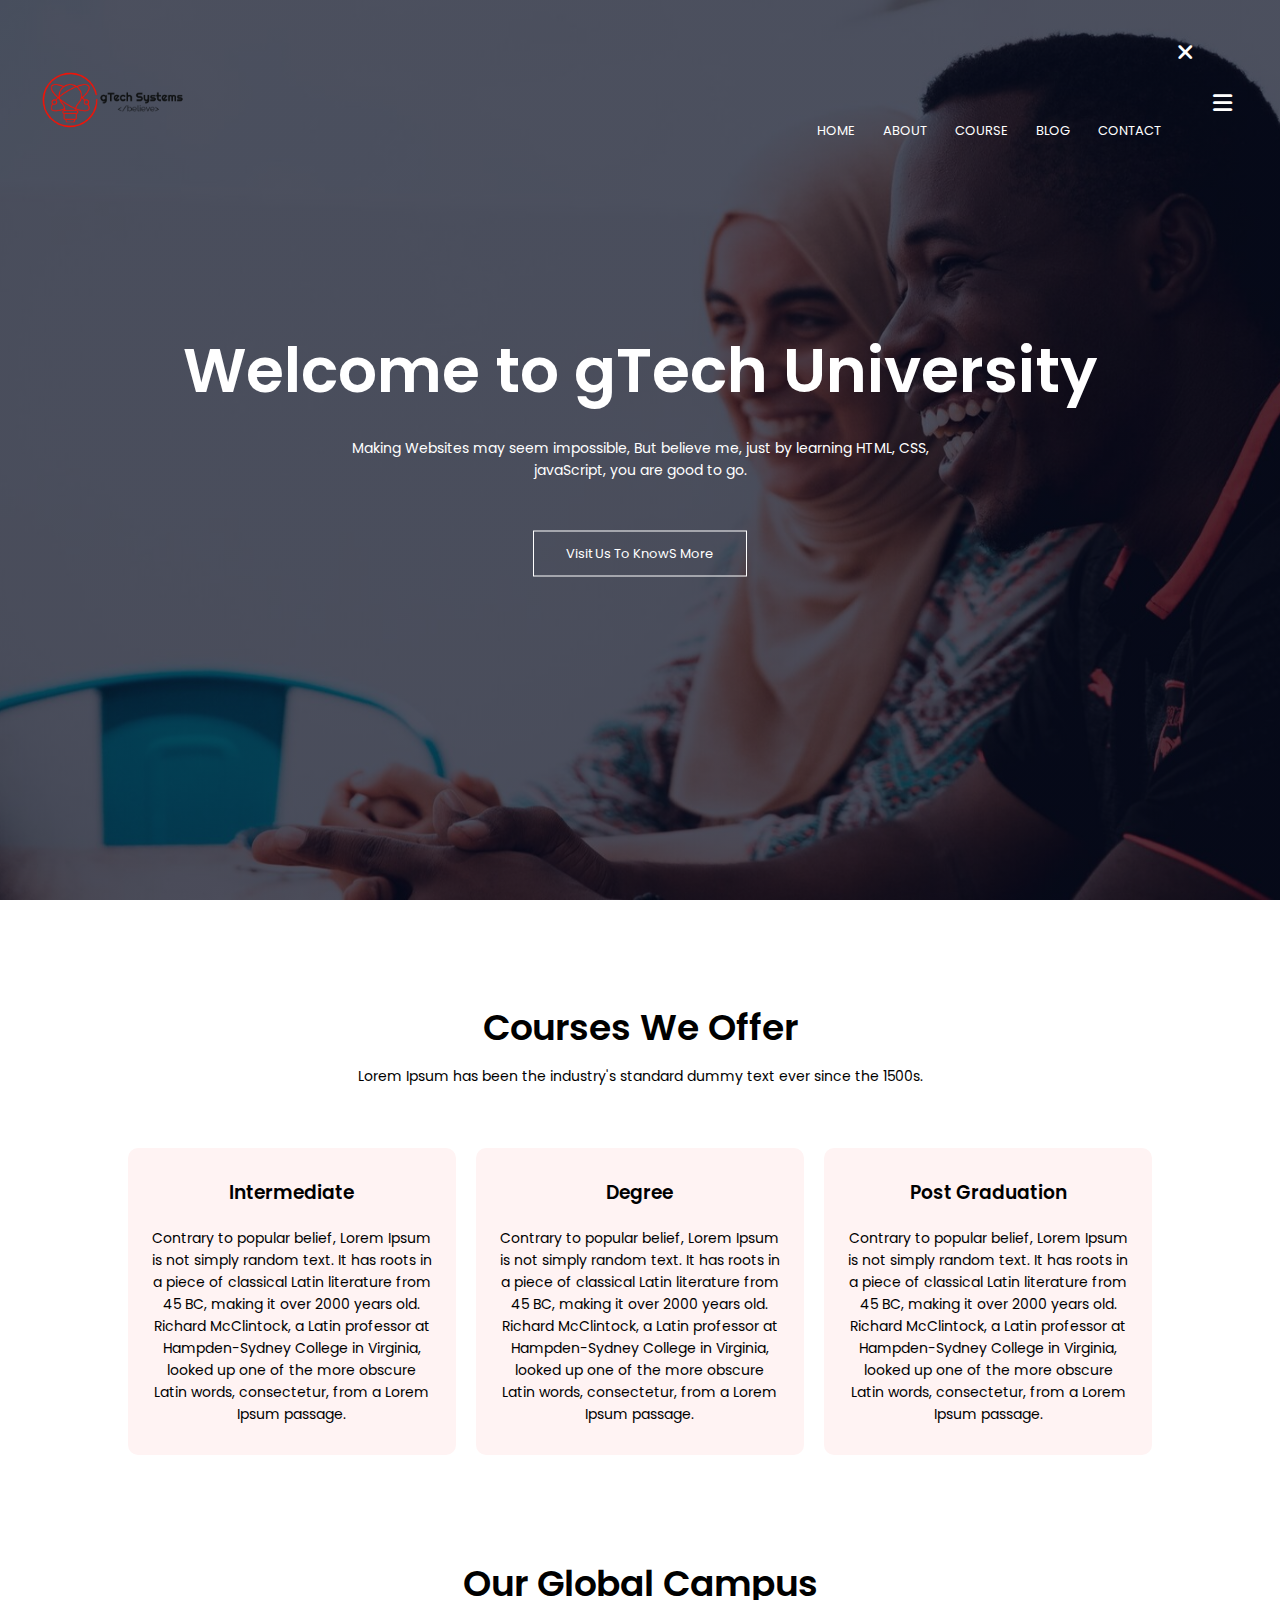
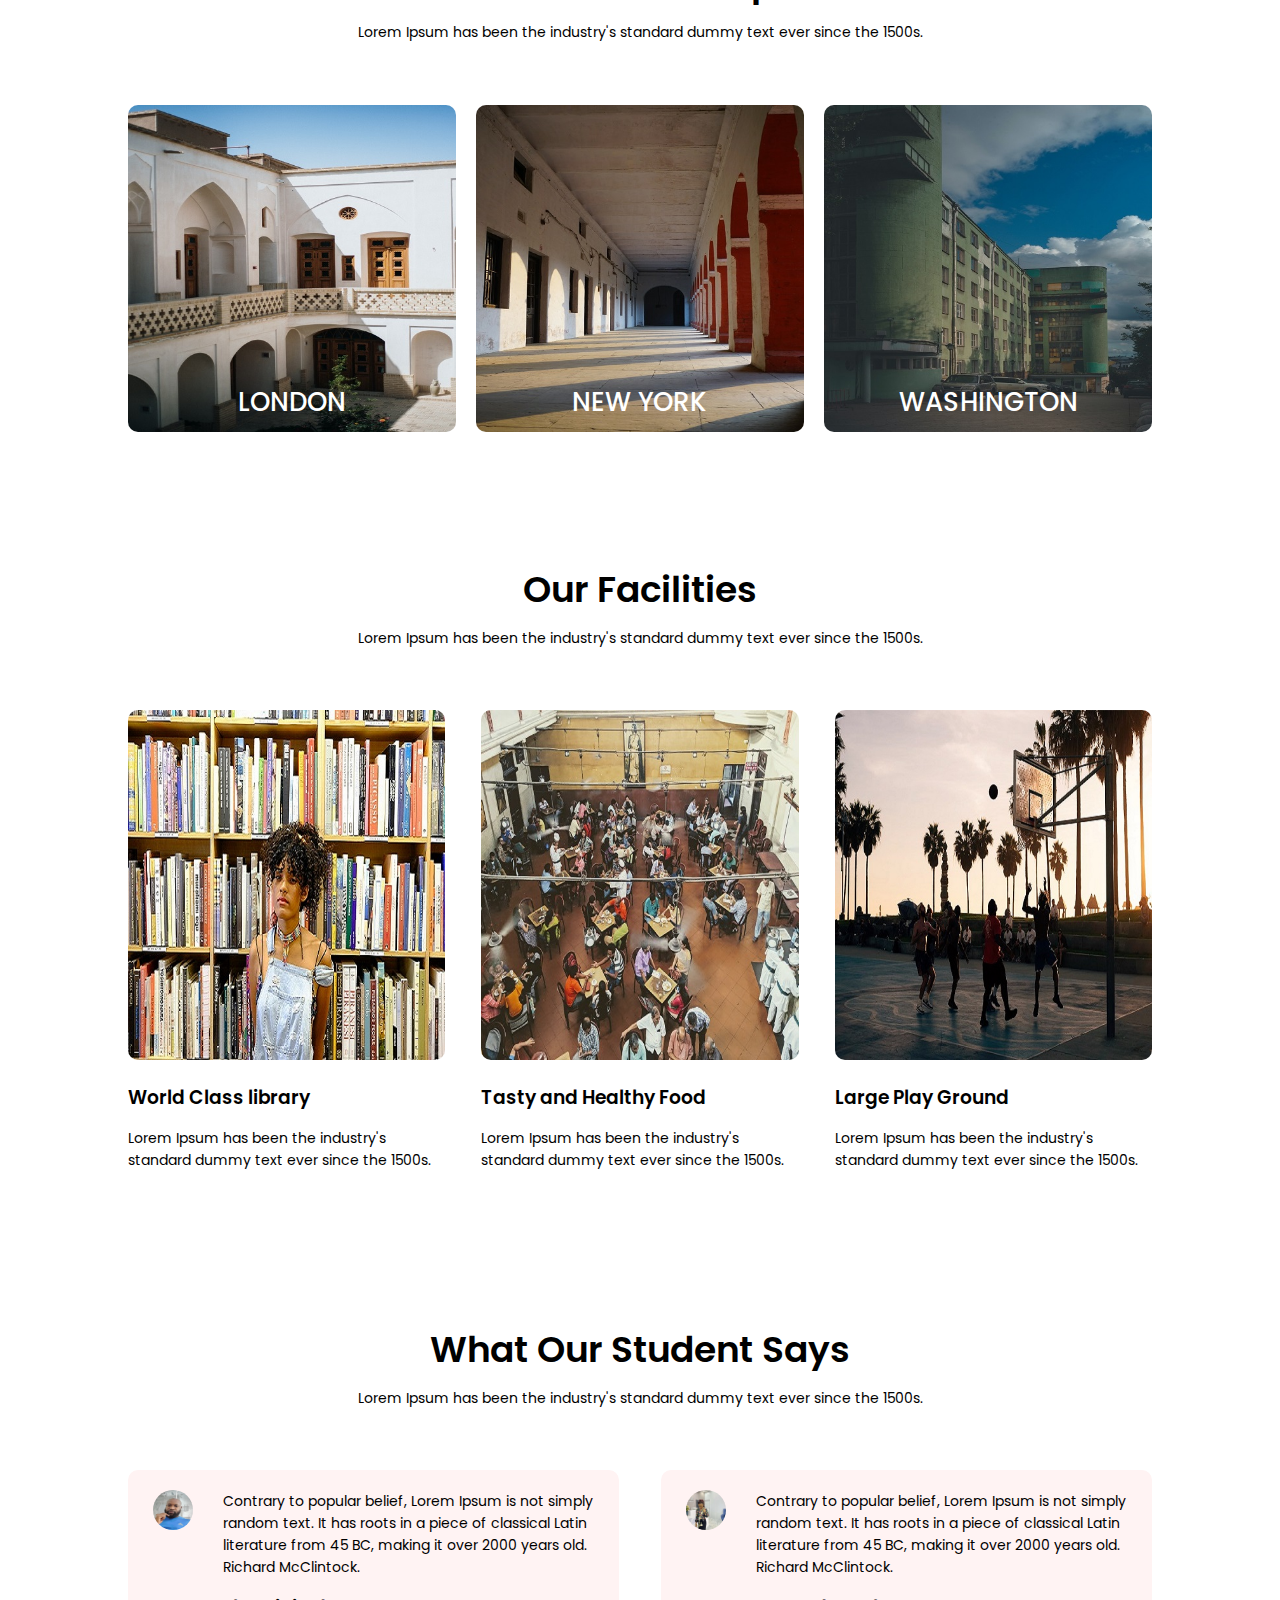
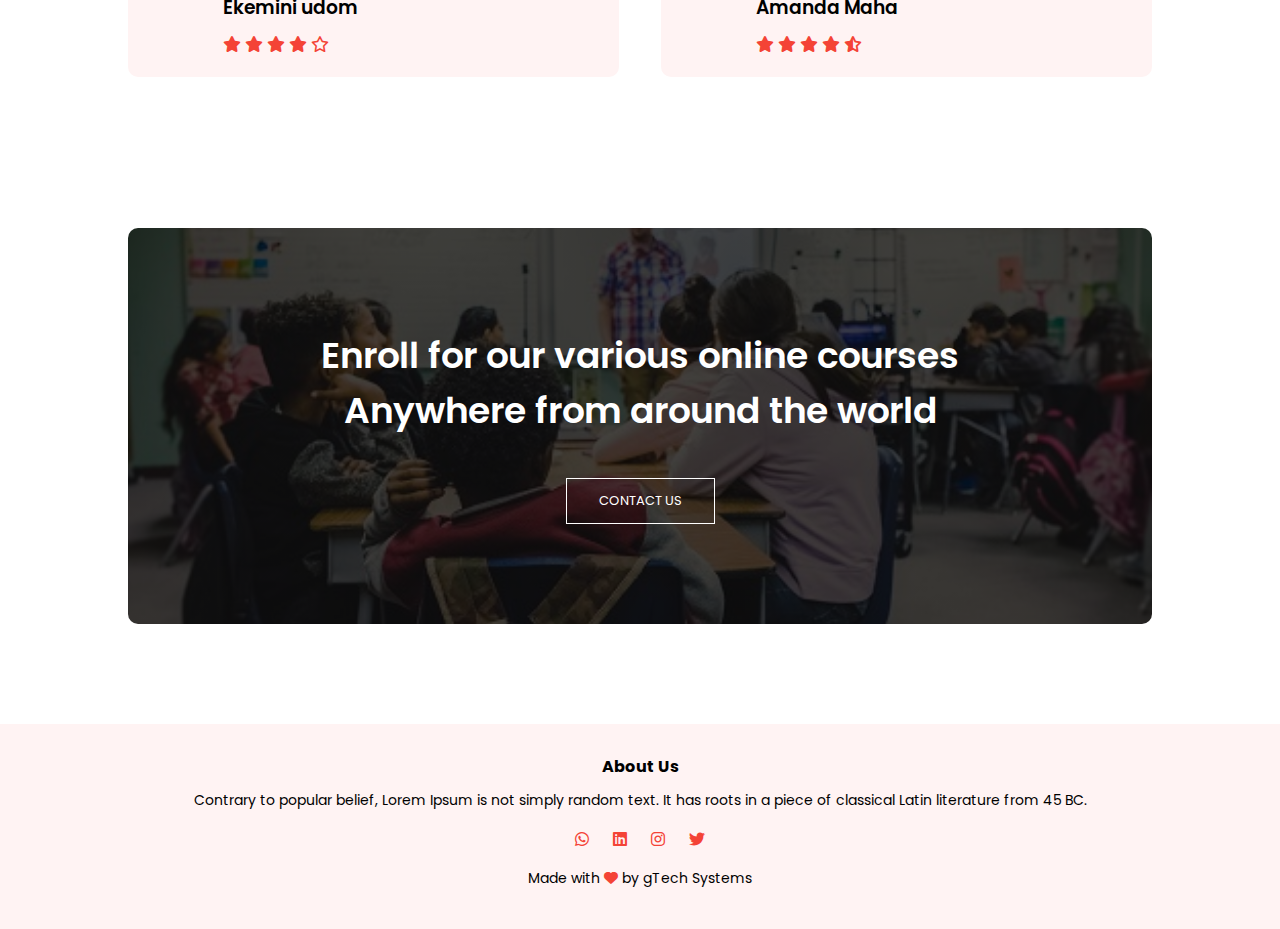
<file: index.html>
<!DOCTYPE html>
<html lang="en">
<head>
    <meta charset="UTF-8">
    <meta http-equiv="X-UA-Compatible" content="IE=edge">
    <meta name="viewport" content="width=device-width, initial-scale=1.0">
    <title>University Website</title>
    <link rel="icon" type="images/x-icon" href="images/favicon.png">
    <link rel="stylesheet" href="style.css">

<link rel="preconnect" href="https://fonts.gstatic.com">
<link href="https://fonts.googleapis.com/css2?
family=Poppins:wght@0,200;0,400;0,500;0,600;0,700;1,300&display=swap" 
rel="stylesheet">

<link rel="stylesheet" href="https://cdnjs.cloudflare.com/ajax/libs/font-awesome/6.2.0/css/all.min.css">
</head>

<body>

<section class="header">
    <nav>
        <a href="index.html"><img src="images/logo.png"></a>
        <div class="nav-links" id="navLinks">
            <div class="boton-menu"><i class="fa fa-times" onclick="hideMenu()"></i></div>
            <ul>
                <li><a href="index.html">HOME</a></li>
                <li><a href="about.html">ABOUT</a></li>
                <li><a href="course.html">COURSE</a></li>
                <li><a href="blog.html">BLOG</a></li>
                <li><a href="contact.html">CONTACT</a></li>
            </ul>
        </div>
        <div class="boton-menu"><i class="fa fa-bars" onclick="showMenu()"></i></div>
    </nav>

    <div class="text-box">
        <h1>Welcome to gTech University</h1>
        <p>Making Websites may seem impossible, But believe me, just by learning HTML, CSS,<br>
        javaScript, you are good to go.</p>
        <a href="about.html" class="hero-btn">Visit Us To KnowS More</a>
    </div>
</section>

<!------------------------------- Course -------------------------------->

<section class="course">
    <h1>Courses We Offer</h1>
    <p>Lorem Ipsum has been the industry's standard dummy text ever since the 1500s.</p>

    <div class="row">
        <div class="course-col">
            <h3>Intermediate</h3>
            <p>Contrary to popular belief, Lorem Ipsum is not simply random text. 
                It has roots in a piece of classical Latin literature from 45 BC,
                 making it over 2000 years old. Richard McClintock, a Latin professor at Hampden-Sydney College in Virginia,
                looked up one of the more obscure Latin words, consectetur, from a Lorem Ipsum passage.</p>
        </div>

        <div class="course-col">
            <h3>Degree</h3>
            <p>Contrary to popular belief, Lorem Ipsum is not simply random text. 
                It has roots in a piece of classical Latin literature from 45 BC,
                 making it over 2000 years old. Richard McClintock, a Latin professor at Hampden-Sydney College in Virginia,
                looked up one of the more obscure Latin words, consectetur, from a Lorem Ipsum passage.</p>
        </div>
        
        <div class="course-col">
            <h3>Post Graduation</h3>
            <p>Contrary to popular belief, Lorem Ipsum is not simply random text. 
                It has roots in a piece of classical Latin literature from 45 BC,
                 making it over 2000 years old. Richard McClintock, a Latin professor at Hampden-Sydney College in Virginia,
                looked up one of the more obscure Latin words, consectetur, from a Lorem Ipsum passage.</p>
        </div>
    </div>
</section>

<!------------------------------ Campus --------------------------------->

<section class="campus">
    <h1>Our Global Campus</h1>
    <p>Lorem Ipsum has been the industry's standard dummy text ever since the 1500s.</p>

    <div class="row">
        <div class="campus-col">
            <img src="images/london.jpg">
            <div class="layer">
                <h3>LONDON</h3>
            </div>
        </div>
        <div class="campus-col">
            <img src="images/newyork.jpg">
            <div class="layer">
                <h3>NEW YORK</h3>
            </div>
        </div>
        <div class="campus-col">
            <img src="images/washington.jpg">
            <div class="layer">
                <h3>WASHINGTON</h3>
            </div>
        </div>
    </div>
</section>

<!---------------------------- Facilities ---------------------------------->

<section class="facilities">
    <h1>Our Facilities</h1>
    <p>Lorem Ipsum has been the industry's standard dummy text ever since the 1500s.</p>

    <div class="row">
        <div class="facilities-col">
            <img src="images/library.jpg">
            <h3>World Class library</h3>
            <p>Lorem Ipsum has been the industry's standard dummy text ever since the 1500s.</p>
        </div>
         <div class="facilities-col">
            <img src="images/food.jpg">
            <h3>Tasty and Healthy Food</h3>
            <p>Lorem Ipsum has been the industry's standard dummy text ever since the 1500s.</p>
        </div>
        <div class="facilities-col">
            <img src="images/playground.jpg">
            <h3>Large Play Ground</h3>
            <p>Lorem Ipsum has been the industry's standard dummy text ever since the 1500s.</p>
        </div>
       
    </div>
</section>

<!----------------------------- Testimonials --------------------------------->

<section class="testimonials">
    <h1>What Our Student Says</h1>
    <p>Lorem Ipsum has been the industry's standard dummy text ever since the 1500s.</p>

    <div class="row">
        <div class="testimonial-col">
            <img src="images/udom.jpg">
            <div>
                <p>Contrary to popular belief, Lorem Ipsum is not simply random text. 
                It has roots in a piece of classical Latin literature from 45 BC,
                making it over 2000 years old. Richard McClintock.</p>
                <h3>Ekemini udom</h3>
                <i class="fa fa-star"></i>
                <i class="fa fa-star"></i>
                <i class="fa fa-star"></i>
                <i class="fa fa-star"></i>
                <i class="fa-regular fa-star"></i>
            </div>
        </div>
        <div class="testimonial-col">
            <img src="images/amanda.jpg">
            <div>
                <p>Contrary to popular belief, Lorem Ipsum is not simply random text. 
                It has roots in a piece of classical Latin literature from 45 BC,
                making it over 2000 years old. Richard McClintock.</p>
                <h3>Amanda Maha</h3>
                <i class="fa fa-star"></i>
                <i class="fa fa-star"></i>
                <i class="fa fa-star"></i>
                <i class="fa fa-star"></i>
                <i class="fa fa-star-half-stroke"></i>
            </div>
        </div>
    </div>
</section>

<!------------------------Call to Action----------------------->

<section class="cta">
    <h1>Enroll for our various online courses<br>Anywhere from around the world</h1>
    <a href="contact.html" class="hero-btn">CONTACT US</a>
</section>


<!------------------------ Footer----------------------->

<section class="footer">
    <h4>About Us</h4>
    <p>Contrary to popular belief, Lorem Ipsum is not simply random text. 
        It has roots in a piece of classical Latin literature from 45 BC.</p>
        <div class="icon">
            <i class="fa-brands fa-whatsapp"></i>
            <i class="fa-brands fa-linkedin"></i>
            <i class="fa-brands fa-instagram"></i>
            <i class="fa-brands fa-twitter"></i>
        </div>
        <p>Made with <i class="fa fa-heart"></i> by gTech Systems</p>
</section>


<!------------------------- JavaScript for Toggle Menu ------------------------>

<script>
    var navLinks = document.getElementById("navLinks");
    function showMenu() {
        navLinks.style.right = "0";
    }
    function hideMenu() {
        navLinks.style.right = "-200px";
    }

</script>
</body>
</html>
</file>
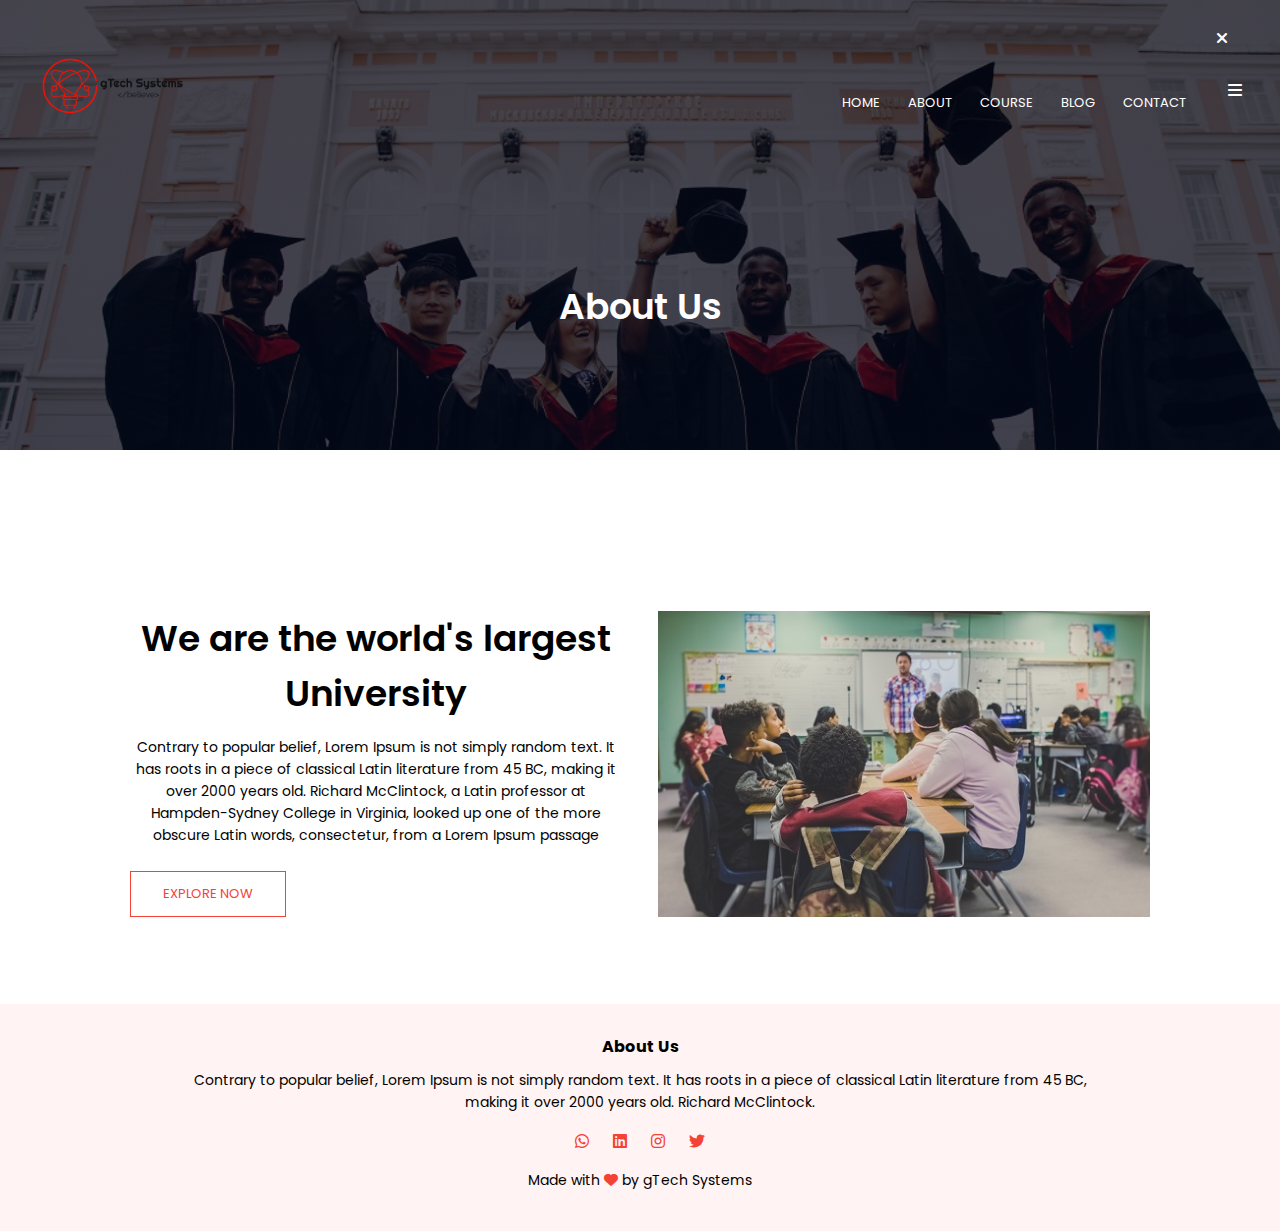
<file: about.html>
<!DOCTYPE html>
<html lang="en">
<head>
    <meta charset="UTF-8">
    <meta http-equiv="X-UA-Compatible" content="IE=edge">
    <meta name="viewport" content="width=device-width, initial-scale=1.0">
    <title>University Website</title>
    <link rel="icon" type="images/x-icon" href="images/favicon.png">
    <link rel="stylesheet" href="style.css">

<link rel="preconnect" href="https://fonts.gstatic.com">
<link href="https://fonts.googleapis.com/css2?
family=Poppins:wght@0,200;0,400;0,500;0,600;0,700;1,300&display=swap" 
rel="stylesheet">
<link rel="stylesheet" href="https://cdnjs.cloudflare.com/ajax/libs/font-awesome/6.2.0/css/all.min.css">

</head>
<body>

<section class="sub-header">
    <nav>
        <a href="index.html"><img src="images/logo.png"></a>
        <div class="nav-links" id="navLinks">
            <i class="fa fa-times" onclick="hideMenu()"></i>
            <ul>
                <li><a href="index.html">HOME</a></li>
                <li><a href="about.html">ABOUT</a></li>
                <li><a href="course.html">COURSE</a></li>
                <li><a href="blog.html">BLOG</a></li>
                <li><a href="contact.html">CONTACT</a></li>
            </ul>
        </div>
        <i class="fa fa-bars" onclick="showMenu()"></i>
    </nav>
    <h1>About Us</h1>
    <p></p>
</section>

<!------------------- about us content ------------------------>

<section class="about-us">
    <div class="row">
        <div class="about-col">
            <h1>We are the world's largest University</h1>
            <p>Contrary to popular belief, Lorem Ipsum is not simply random text. It has roots in a piece of classical 
            Latin literature from 45 BC, making it over 2000 years old. Richard McClintock, a Latin professor at Hampden-Sydney College in Virginia,
            looked up one of the more obscure Latin words, consectetur, from a Lorem Ipsum passage</p>
                <a href="" class="hero-btn red-btn">EXPLORE NOW</a>
        </div>
        <div class="about-col">
            <img src="images/learn.jpg">
        </div>
    </div>
</section>

<!----------------------- footer ------------------------>

<section class="footer">
    <h4>About Us</h4>
    <p>Contrary to popular belief, Lorem Ipsum is not simply random text. 
        It has roots in a piece of classical Latin literature from 45 BC,<br>
        making it over 2000 years old. Richard McClintock.</p>
        <div class="icon">
            <i class="fa-brands fa-whatsapp"></i>
            <i class="fa-brands fa-linkedin"></i>
            <i class="fa-brands fa-instagram"></i>
            <i class="fa-brands fa-twitter"></i>
        </div>
        <p>Made with <i class="fa-solid fa-heart"></i> by gTech Systems</p>
</section>


<!------------------------- JavaScript for Toggle Menu ------------------------>

<script>
    var navLinks = document.getElementById("navLinks");
    function showMenu(){
        navLinks.style.right = "0";
    }
    function hideMenu(){
        navLinks.style.right = "-200px";
    }
</script>
</body>
</html>
</file>
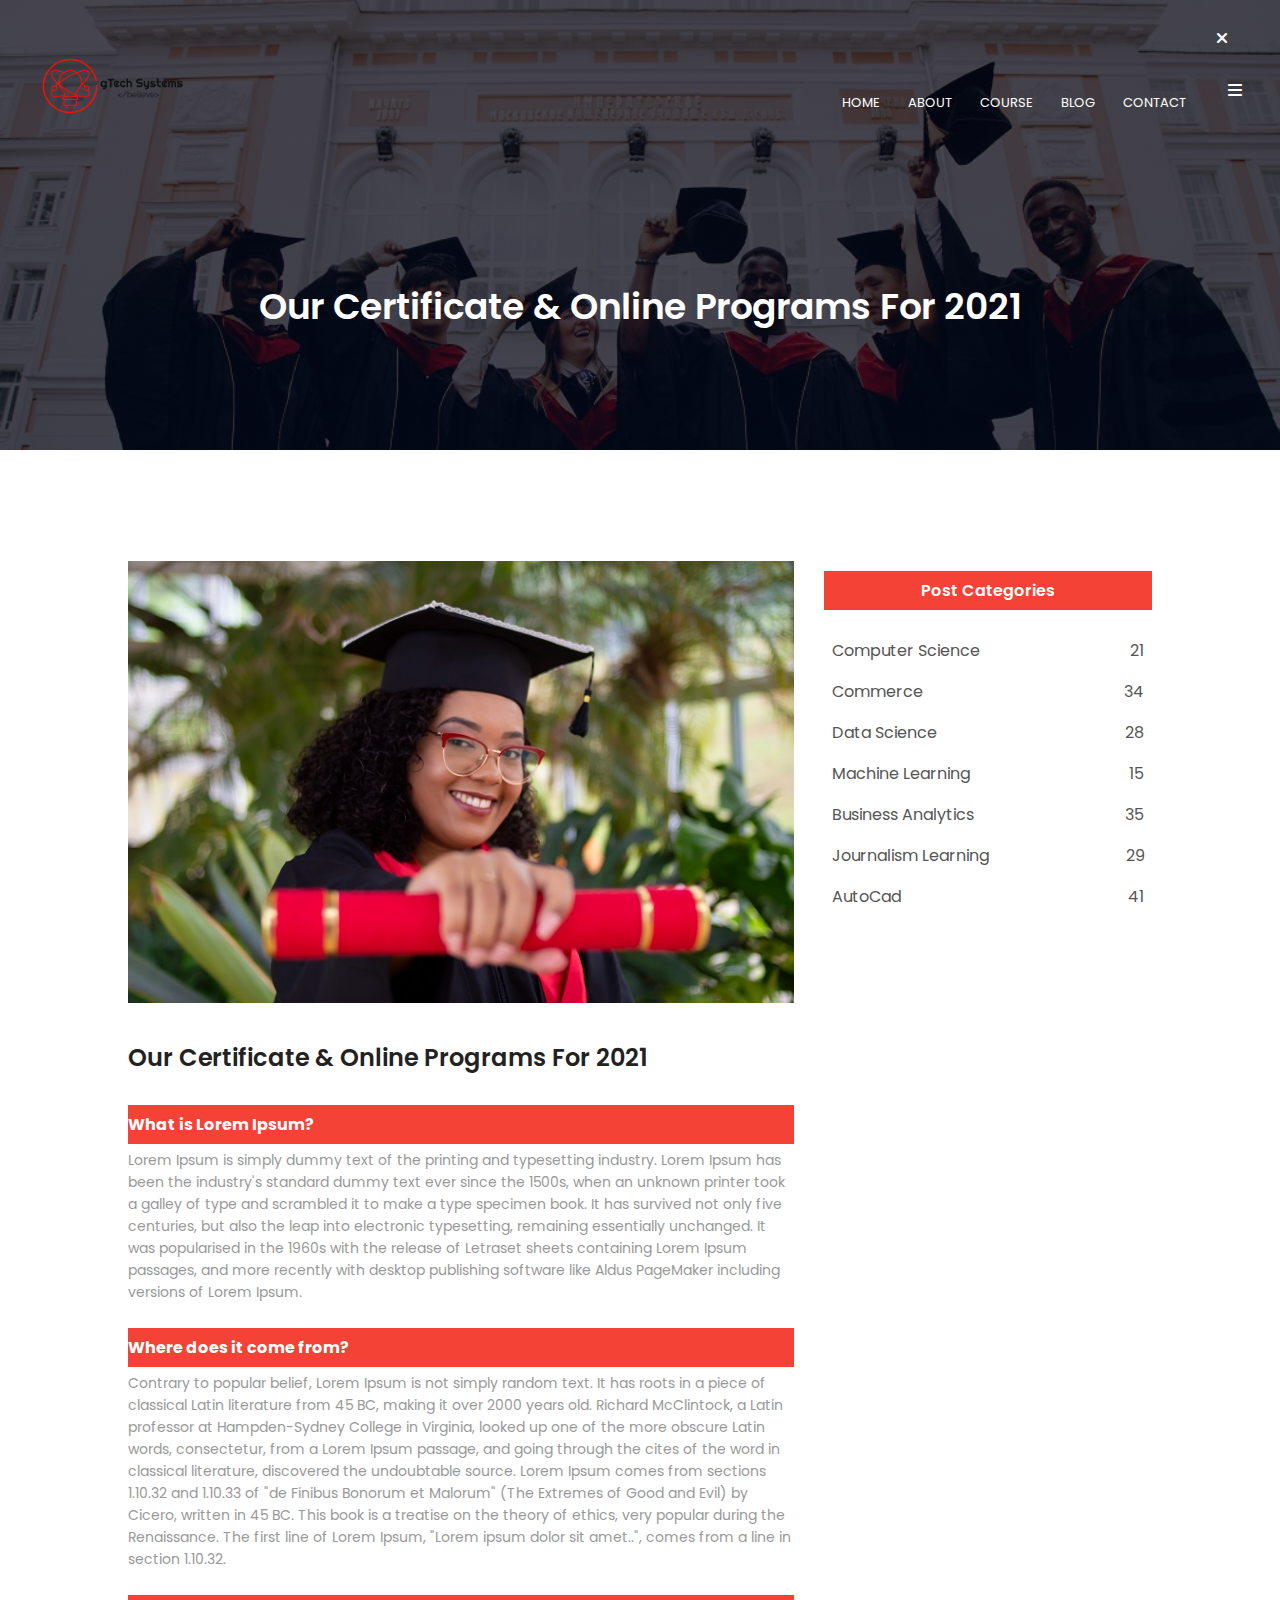
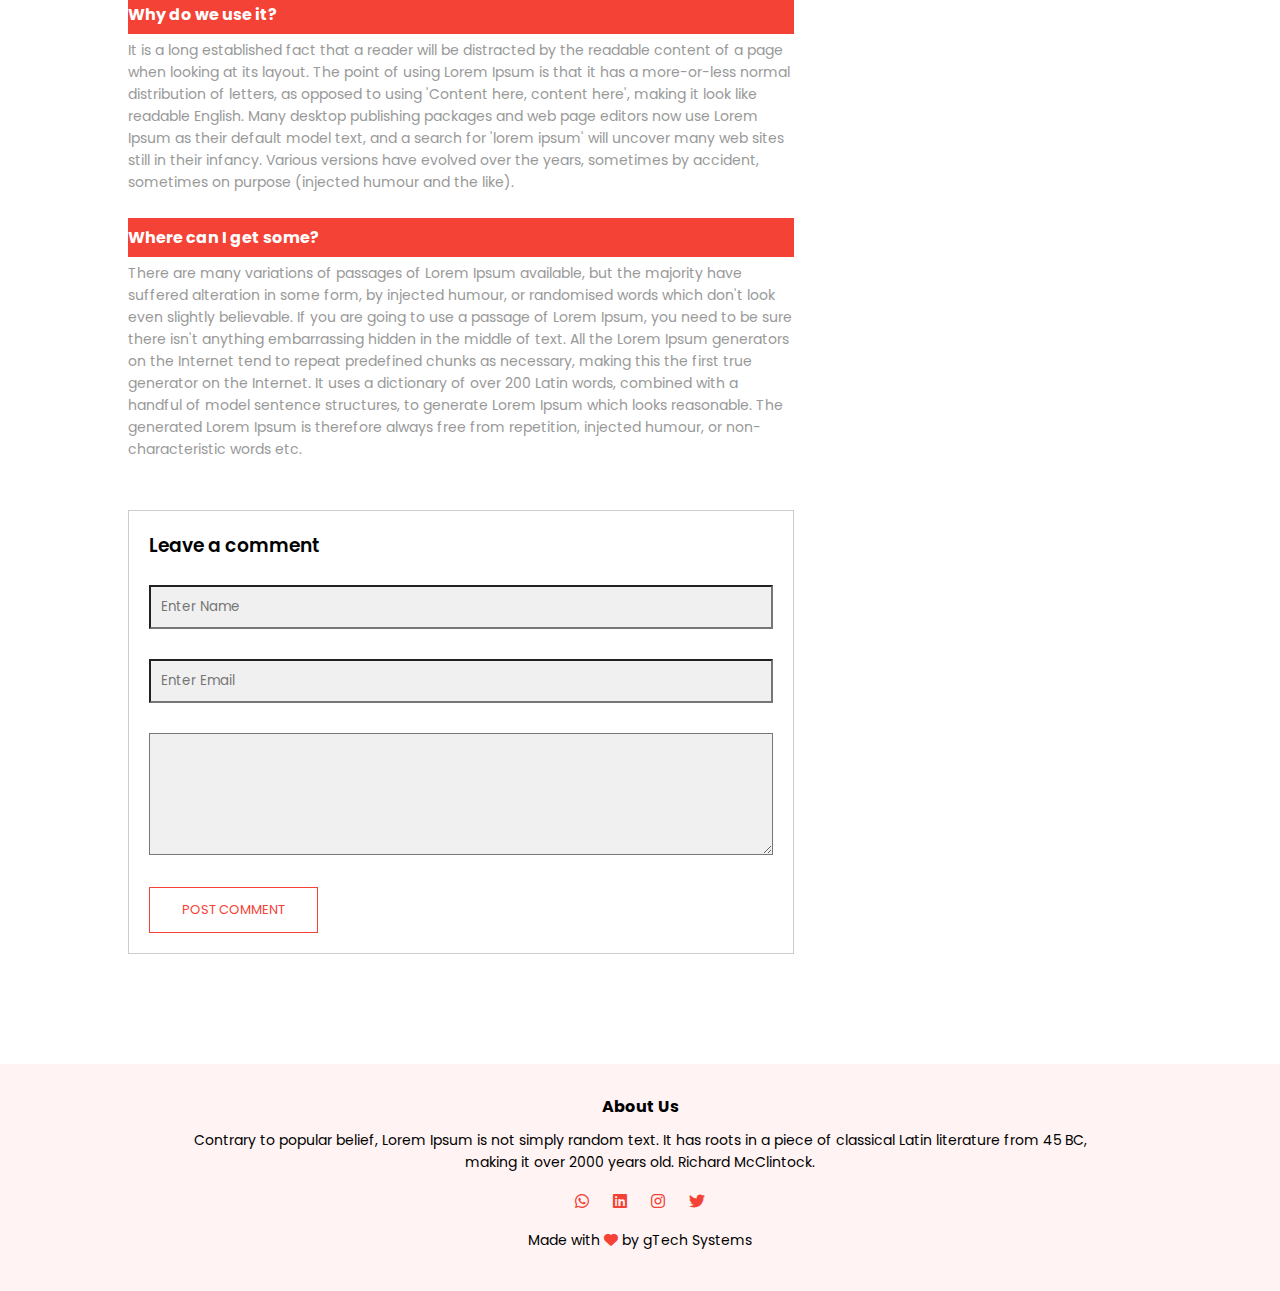
<file: blog.html>
<!DOCTYPE html>
<html lang="en">
<head>
    <meta charset="UTF-8">
    <meta http-equiv="X-UA-Compatible" content="IE=edge">
    <meta name="viewport" content="width=device-width, initial-scale=1.0">
    <title>University Website</title>
    <link rel="icon" type="images/x-icon" href="images/favicon.png">
    <link rel="stylesheet" href="style.css">

<link rel="preconnect" href="https://fonts.gstatic.com">
<link href="https://fonts.googleapis.com/css2?
family=Poppins:wght@0,200;0,400;0,500;0,600;0,700;1,300&display=swap" 
rel="stylesheet">
<link rel="stylesheet" href="https://cdnjs.cloudflare.com/ajax/libs/font-awesome/6.2.0/css/all.min.css">

</head>
<body>

<section class="sub-header">
    <nav>
        <a href="index.html"><img src="images/logo.png"></a>
        <div class="nav-links" id="navLinks">
            <i class="fa fa-times" onclick="hideMenu()"></i>
            <ul>
                <li><a href="index.html">HOME</a></li>
                <li><a href="about.html">ABOUT</a></li>
                <li><a href="course.html">COURSE</a></li>
                <li><a href="blog.html">BLOG</a></li>
                <li><a href="contact.html">CONTACT</a></li>
            </ul>
        </div>
        <i class="fa fa-bars" onclick="showMenu()"></i>
    </nav>
    <h1>Our Certificate & Online Programs For 2021</h1>
    <p></p>
</section>

<!------------------------------------- blog page content --------------------------------->

<section class="blog-content">
    <div class="row">
        <div class="blog-left">
            <img src="images/certificate.jpg">
            <h2>Our Certificate & Online Programs For 2021</h2>

            <h4>What is Lorem Ipsum?</h4>
            <p>Lorem Ipsum is simply dummy text of the printing and typesetting industry. Lorem Ipsum has been the industry's
                standard dummy text ever since the 1500s, when an unknown printer took a galley of type and scrambled it to make a type specimen book. 
                It has survived not only five centuries, but also the leap into electronic typesetting, 
                remaining essentially unchanged. It was popularised in the 1960s with the release of Letraset sheets containing Lorem Ipsum passages, 
                and more recently with desktop publishing software like Aldus PageMaker including versions of Lorem Ipsum.</p>
            <br>
            <h4>Where does it come from?</h4>
            <p>Contrary to popular belief, Lorem Ipsum is not simply random text. It has roots in a piece of classical Latin literature from 45 BC, 
                making it over 2000 years old. Richard McClintock, a Latin professor at Hampden-Sydney College in Virginia, 
                looked up one of the more obscure Latin words, consectetur, from a Lorem Ipsum passage, and going through the cites of the 
                word in classical literature, discovered the undoubtable source. 
                Lorem Ipsum comes from sections 1.10.32 and 1.10.33 of "de Finibus Bonorum et Malorum" 
                (The Extremes of Good and Evil) by Cicero, written in 45 BC. This book is a treatise on the theory of ethics, 
                very popular during the Renaissance. The first line of Lorem Ipsum, "Lorem ipsum dolor sit amet..", 
                comes from a line in section 1.10.32.</p>
            <br>
            <h4>Why do we use it?</h4>
            <p>It is a long established fact that a reader will be distracted by the readable content of a page when looking at its layout. 
                The point of using Lorem Ipsum is that it has a more-or-less normal distribution of letters, 
                as opposed to using 'Content here, content here', making it look like readable English. Many desktop publishing packages and 
                web page editors now use Lorem Ipsum as their default model text, and a search for 
                'lorem ipsum' will uncover many web sites still in their infancy. Various versions have evolved over the years, 
                sometimes by accident, sometimes on purpose (injected humour and the like).</p>
            <br>
            <h4>Where can I get some?</h4>
            <p>There are many variations of passages of Lorem Ipsum available, but the majority have suffered alteration in some form,
                by injected humour, or randomised words which don't look even slightly believable. If you are going to use a passage of Lorem Ipsum,
                you need to be sure there isn't anything embarrassing hidden in the middle of text. 
                All the Lorem Ipsum generators on the Internet tend to repeat predefined chunks as necessary, 
                making this the first true generator on the Internet. It uses a dictionary of over 200 Latin words, 
                combined with a handful of model sentence structures, to generate Lorem Ipsum which looks reasonable. 
                The generated Lorem Ipsum is therefore always free from repetition, injected humour, 
                or non-characteristic words etc.</p>


                <div class="comment-box">

                    <h3>Leave a comment</h3>

                    <form class="comment-form">
                        <input type="text" placeholder="Enter Name">
                        <input type="email" placeholder="Enter Email">
                        <textarea rows="5" placeholder="Your comment">
                        </textarea>
                        <button type="submit" class="hero-btn red-btn">POST COMMENT</button>
                    </form>
                </div>

        </div>
        <div class="blog-right">
            <h3>Post Categories</h3>
            <div>
                <span>Computer Science</span>
                <span>21</span>
            </div>
            <div>
                <span>Commerce</span>
                <span>34</span>
            </div>
            <div>
                <span>Data Science</span>
                <span>28</span>
            </div>
            <div>
                <span>Machine Learning</span>
                <span>15</span>
            </div>
            <div>
                <span>Business Analytics</span>
                <span>35</span>
            </div>
            <div>
                <span>Journalism Learning</span>
                <span>29</span>
            </div>
            <div>
                <span>AutoCad</span>
                <span>41</span>
            </div>
        </div>
    </div>
</section>

<!--------------------------------- footer ----------------------------------->

<section class="footer">
    <h4>About Us</h4>
    <p>Contrary to popular belief, Lorem Ipsum is not simply random text. 
        It has roots in a piece of classical Latin literature from 45 BC,<br>
        making it over 2000 years old. Richard McClintock.</p>
        <div class="icon">
            <i class="fa-brands fa-whatsapp"></i>
            <i class="fa-brands fa-linkedin"></i>
            <i class="fa-brands fa-instagram"></i>
            <i class="fa-brands fa-twitter"></i>
        </div>
        <p>Made with <i class="fa-solid fa-heart"></i> by gTech Systems</p>
</section>

<!--------------------------------- JavaScript for Toggle Menu ------------------------------------>

<script>
    var navLinks = document.getElementById("navLinks");
    function showMenu(){
        navLinks.style.right = "0";
    }
    function hideMenu(){
        navLinks.style.right = "-200px";
    }
</script>
</body>
</html>
</file>
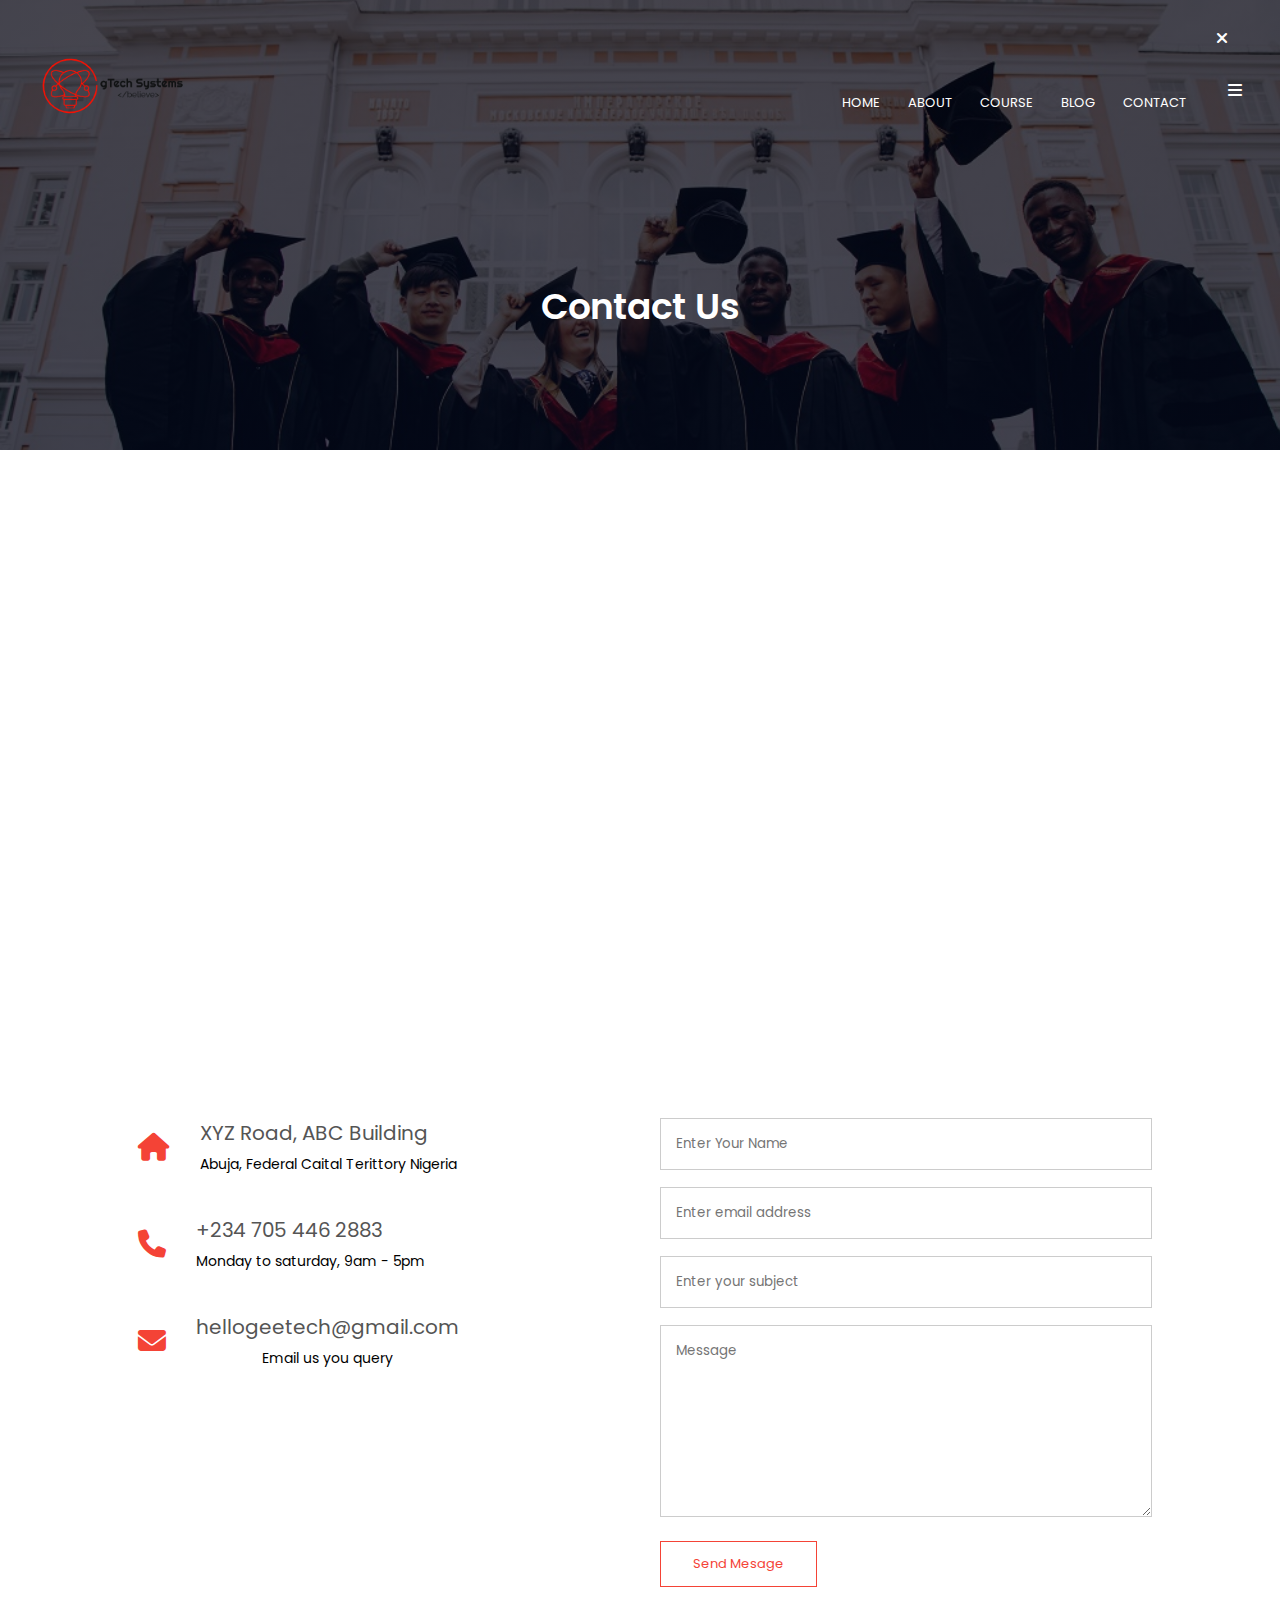
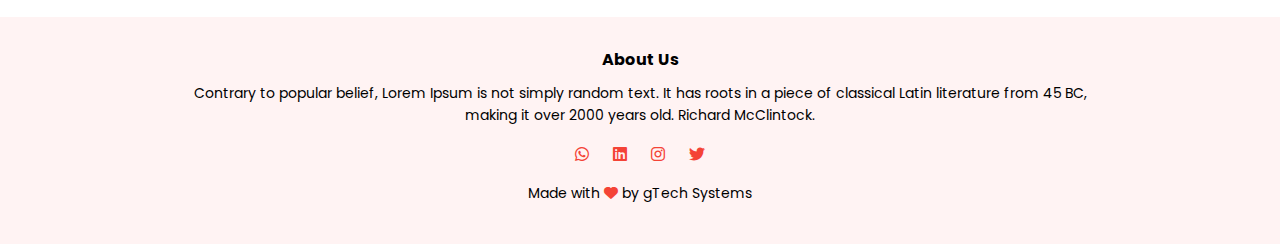
<file: contact.html>
<!DOCTYPE html>
<html lang="en">
<head>
    <meta charset="UTF-8">
    <meta http-equiv="X-UA-Compatible" content="IE=edge">
    <meta name="viewport" content="width=device-width, initial-scale=1.0">
    <title>University Website</title>
    <link rel="icon" type="images/x-icon" href="images/favicon.png">
    <link rel="stylesheet" href="style.css">

<link rel="preconnect" href="https://fonts.gstatic.com">
<link href="https://fonts.googleapis.com/css2?
family=Poppins:wght@0,200;0,400;0,500;0,600;0,700;1,300&display=swap" 
rel="stylesheet">
<link rel="stylesheet" href="https://cdnjs.cloudflare.com/ajax/libs/font-awesome/6.2.0/css/all.min.css">

</head>
<body>

<section class="sub-header">
    <nav>
        <a href="index.html"><img src="images/logo.png"></a>
        <div class="nav-links" id="navLinks">
            <i class="fa fa-times" onclick="hideMenu()"></i>
            <ul>
                <li><a href="index.html">HOME</a></li>
                <li><a href="about.html">ABOUT</a></li>
                <li><a href="course.html">COURSE</a></li>
                <li><a href="blog.html">BLOG</a></li>
                <li><a href="contact.html">CONTACT</a></li>
            </ul>
        </div>
        <i class="fa fa-bars" onclick="showMenu()"></i>
    </nav>
    <h1>Contact Us</h1>
    <p></p>
</section>

<!------------------- contacct ust ------------------------>
<section class="location">
    <iframe src="https://www.google.com/maps/embed?pb=!1m18!1m12!1m3!1d252160.
    55564475348!2d7.118121886790873!3d9.
    062971620544959!2m3!1f0!2f0!3f0!3m2!1i1024!2i768!4f13.
    1!3m3!1m2!1s0x104e7775f148bcf7%3A0xc696cdb7706be420!2sSaburi%20Residential%20District!5e0
    !3m2!1sen!2sng!4v1664098375531!5m2!1sen!2sng" width="600" height="450" style="border:0;"
     allowfullscreen="" loading="lazy" referrerpolicy="no-referrer-when-downgrade"></iframe>
</section>

<section class="contact-us">

    <div class="row">
        <div class="contact-col">
            <div>
                <i class="fa fa-home"></i>
                <span>
                    <h5>XYZ Road, ABC Building</h5>
                    <p>Abuja, Federal Caital Terittory Nigeria</p>
                </span>
            </div>
            <div>
                <i class="fa fa-phone"></i>
                <span>
                    <h5>+234 705 446 2883</h5>
                    <p>Monday to saturday, 9am - 5pm</p>
                </span>
            </div>
            <div>
                <i class="fa fa-envelope"></i>
                <span>
                    <h5>hellogeetech@gmail.com</h5>
                    <p>Email us you query</p>
                </span>
            </div>
        </div>
    <div class="contact-col">

        <form action="form-handler.php" method="post">
            <input type="text" name="name" placeholder="Enter Your Name" required>
            <input type="email" name="email" placeholder="Enter email address " required>
            <input type="text" name="subject" placeholder="Enter your subject" required>
            <textarea rows="8" name="message" placeholder="Message" required></textarea>
            <button type="submit" class="hero-btn red-btn">Send Mesage</button>

        </form>


    </div>
    </div>
</section>

<!----------------------- footer ------------------------>

<section class="footer">
    <h4>About Us</h4>
    <p>Contrary to popular belief, Lorem Ipsum is not simply random text. 
        It has roots in a piece of classical Latin literature from 45 BC,<br>
        making it over 2000 years old. Richard McClintock.</p>
        <div class="icon">
            <i class="fa-brands fa-whatsapp"></i>
            <i class="fa-brands fa-linkedin"></i>
            <i class="fa-brands fa-instagram"></i>
            <i class="fa-brands fa-twitter"></i>
        </div>
        <p>Made with <i class="fa-solid fa-heart"></i> by gTech Systems</p>
</section>


<!------------------------- JavaScript for Toggle Menu ------------------------>

<script>
    var navLinks = document.getElementById("navLinks");
    function showMenu(){
        navLinks.style.right = "0";
    }
    function hideMenu(){
        navLinks.style.right = "-200px";
    }
</script>
</body>
</html>
</file>
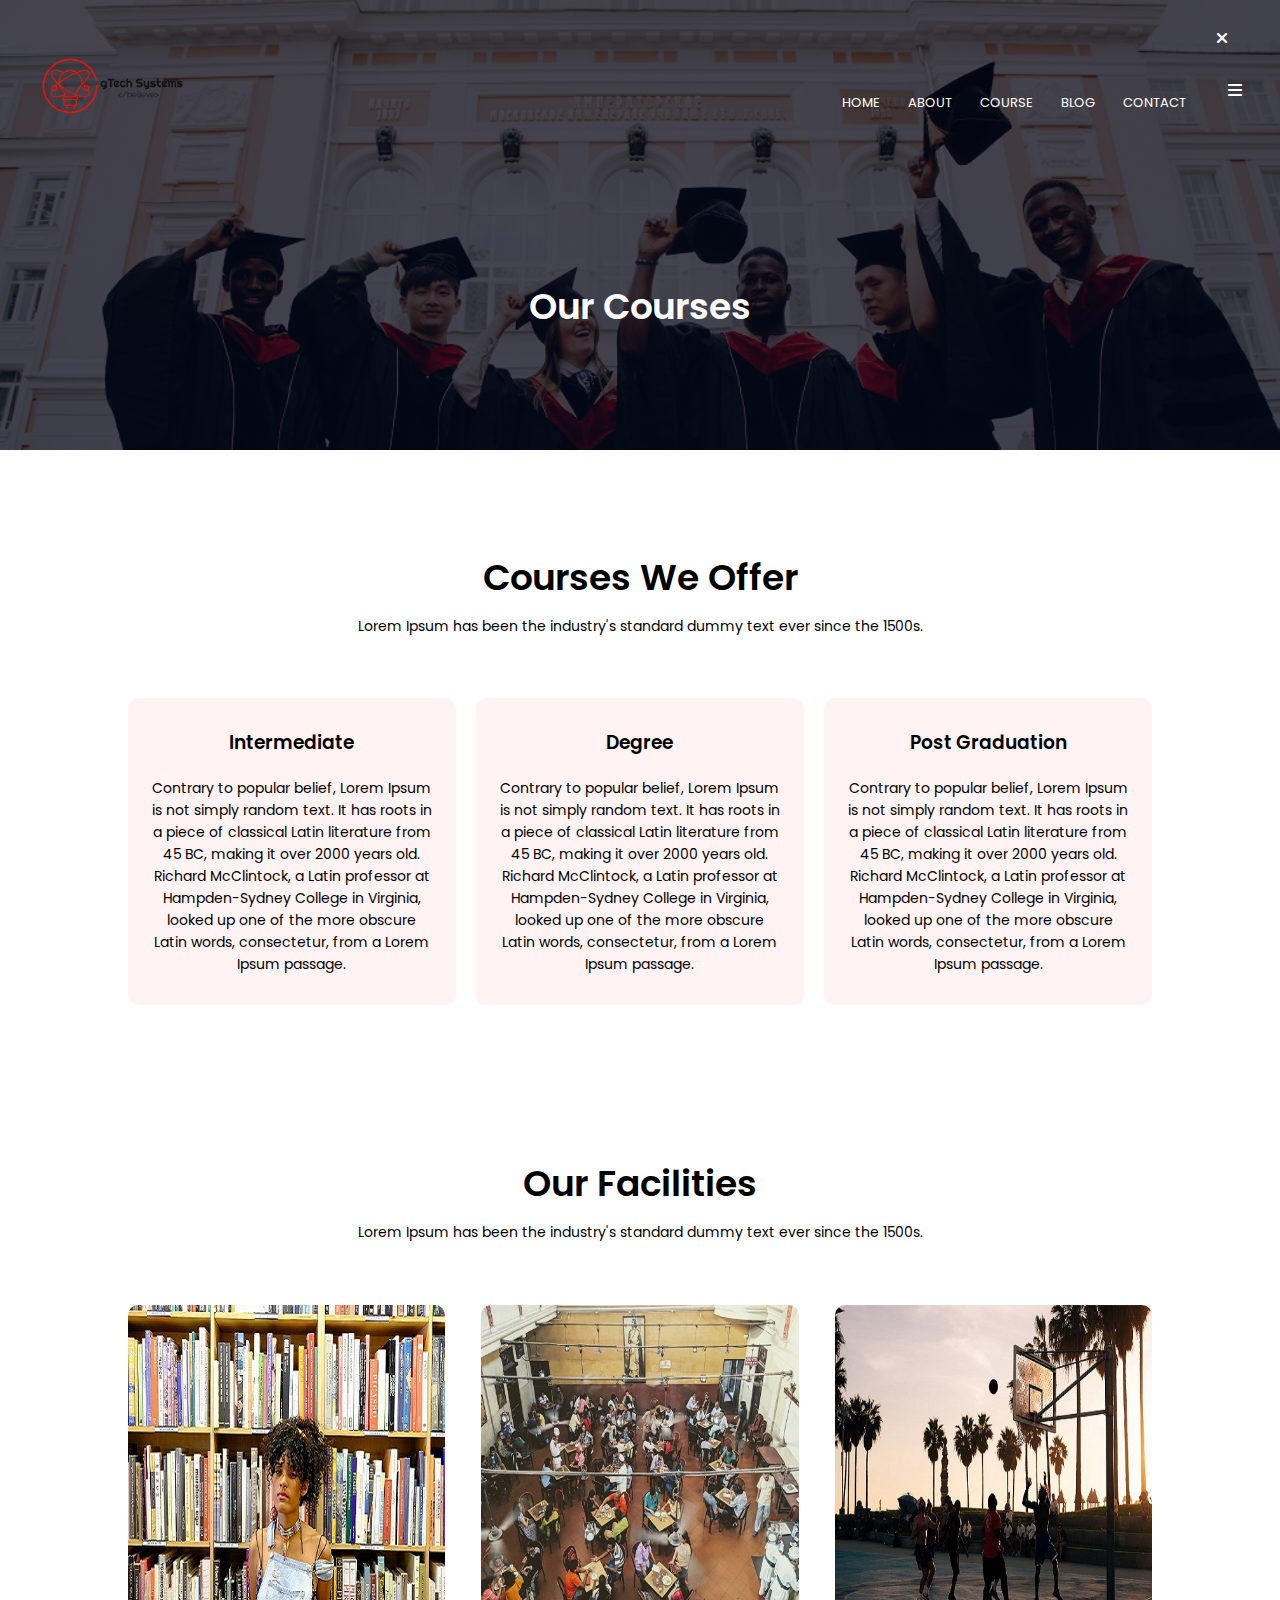
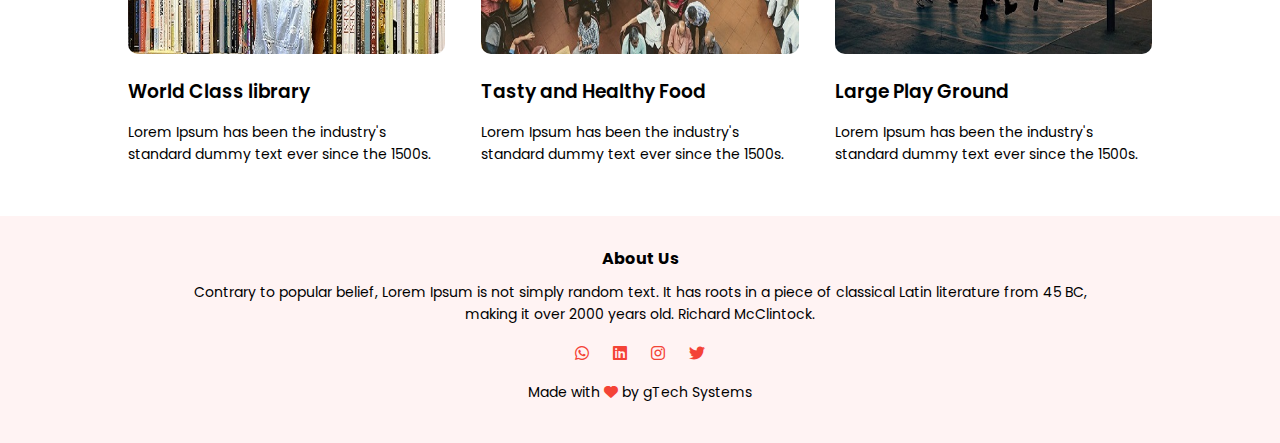
<file: course.html>
<!DOCTYPE html>
<html lang="en">
<head>
    <meta charset="UTF-8">
    <meta http-equiv="X-UA-Compatible" content="IE=edge">
    <meta name="viewport" content="width=device-width, initial-scale=1.0">
    <title>University Website</title>
    <link rel="icon" type="images/x-icon" href="images/favicon.png">
    <link rel="stylesheet" href="style.css">

<link rel="preconnect" href="https://fonts.gstatic.com">
<link href="https://fonts.googleapis.com/css2?
family=Poppins:wght@0,200;0,400;0,500;0,600;0,700;1,300&display=swap" 
rel="stylesheet">
<link rel="stylesheet" href="https://cdnjs.cloudflare.com/ajax/libs/font-awesome/6.2.0/css/all.min.css">


</head>
<body>

<section class="sub-header">
    <nav>
        <a href="index.html"><img src="images/logo.png"></a>
        <div class="nav-links" id="navLinks">
            <i class="fa fa-times" onclick="hideMenu()"></i>
            <ul>
                <li><a href="index.html">HOME</a></li>
                <li><a href="about.html">ABOUT</a></li>
                <li><a href="course.html">COURSE</a></li>
                <li><a href="blog.html">BLOG</a></li>
                <li><a href="contact.html">CONTACT</a></li>
            </ul>
        </div>
        <i class="fa fa-bars" onclick="showMenu()"></i>
    </nav>
    <h1>Our Courses</h1>
</section>

<!-------------------------course------------------------>

<section class="course">
    <h1>Courses We Offer</h1>
    <p>Lorem Ipsum has been the industry's standard dummy text ever since the 1500s.</p>

    <div class="row">
        <div class="course-col">
            <h3>Intermediate</h3>
            <p>Contrary to popular belief, Lorem Ipsum is not simply random text. 
                It has roots in a piece of classical Latin literature from 45 BC,
                 making it over 2000 years old. Richard McClintock, a Latin professor at Hampden-Sydney College in Virginia,
                looked up one of the more obscure Latin words, consectetur, from a Lorem Ipsum passage.</p>
        </div>
        <div class="course-col">
            <h3>Degree</h3>
            <p>Contrary to popular belief, Lorem Ipsum is not simply random text. 
                It has roots in a piece of classical Latin literature from 45 BC,
                 making it over 2000 years old. Richard McClintock, a Latin professor at Hampden-Sydney College in Virginia,
                looked up one of the more obscure Latin words, consectetur, from a Lorem Ipsum passage.</p>
        </div>
        <div class="course-col">
            <h3>Post Graduation</h3>
            <p>Contrary to popular belief, Lorem Ipsum is not simply random text. 
                It has roots in a piece of classical Latin literature from 45 BC,
                 making it over 2000 years old. Richard McClintock, a Latin professor at Hampden-Sydney College in Virginia,
                looked up one of the more obscure Latin words, consectetur, from a Lorem Ipsum passage.</p>
        </div>
    </div>
</section>

<!---------------------------- Facilities ---------------------------------->

<section class="facilities">
    <h1>Our Facilities</h1>
    <p>Lorem Ipsum has been the industry's standard dummy text ever since the 1500s.</p>

    <div class="row">
        <div class="facilities-col">
            <img src="images/library.jpg">
            <h3>World Class library</h3>
            <p>Lorem Ipsum has been the industry's standard dummy text ever since the 1500s.</p>
        </div>
         <div class="facilities-col">
            <img src="images/food.jpg">
            <h3>Tasty and Healthy Food</h3>
            <p>Lorem Ipsum has been the industry's standard dummy text ever since the 1500s.</p>
        </div>
        <div class="facilities-col">
            <img src="images/playground.jpg">
            <h3>Large Play Ground</h3>
            <p>Lorem Ipsum has been the industry's standard dummy text ever since the 1500s.</p>
        </div>
       
    </div>
</section>

<!-------------------------footer------------------------>

<section class="footer">
    <h4>About Us</h4>
    <p>Contrary to popular belief, Lorem Ipsum is not simply random text. 
        It has roots in a piece of classical Latin literature from 45 BC,<br>
        making it over 2000 years old. Richard McClintock.</p>
        <div class="icon">
            <i class="fa-brands fa-whatsapp"></i>
            <i class="fa-brands fa-linkedin"></i>
            <i class="fa-brands fa-instagram"></i>
            <i class="fa-brands fa-twitter"></i>
        </div>
        <p>Made with <i class="fa-solid fa-heart"></i> by gTech Systems</p>
</section>


<!------------------------- JavaScript for Toggle Menu ------------------------>

<script>
    var navLinks = document.getElementById("navLinks");
    function showMenu(){
        navLinks.style.right = "0";
    }
    function hideMenu(){
        navLinks.style.right = "-200px";
    }
</script>
</body>
</html>
</file>
<file: style.css>
*{
    margin: 0;
    padding: 0;
    font-family: 'Poppins', sans-serif;
}
.header{
    min-height: 100vh;
    width: 100%;
    background-image: linear-gradient(rgba(4,9,30,0.7),rgba(4,9,30,0.7)),url(images/banner.jpg);
    background-position: center;
    background-size: cover;
    position: relative;
}
nav{
    display: flex;
    padding: 2% 3%;
    justify-content: space-between;
    align-items: center;
}
nav img{
    width: 150px;
}
.nav-links{
    flex: 1;
    text-align: right;
}
.nav-links ul li{
    list-style: none;
    display: inline-block;
    padding: 8px 12px;
    position: relative;
}
.nav-links ul li a{
    color: white;
    text-decoration: none;
    font-size: 13px;
}
.nav-links ul li::after{
    content: '';
    width: 0%;
    height: 2px;
    background: #f44336;
    display: block;
    margin: auto;
    transition: 0.3s;
}
.nav-links ul li:hover::after{
    width: 100%;
}
.text-box{
    width: 90%;
    color: white;
    position: absolute;
    top: 50%;
    left: 50%;
    transform: translate(-50%,-50%);
    text-align: center;
}
.text-box h1{
    font-size: 62px;
}
.text-box p{
    margin: 10px 0 40px;
    font-size: 14px;
    color: white;
}
.hero-btn{
    display: inline-block;
    text-decoration: none;
    color: white;
    border: 1px solid white;
    padding: 12px 32px;
    font-size: 13px;
    background: transparent;
    position: relative;
    cursor: pointer;
}
.hero-btn:hover{
    border: 1px solid #f44336;
    background: #f44336;
    transition: 1s;
}
.boton-menu .fa:fullscreen{
    display: none;
}

@media(max-width: 700px){
    .text-box h1{
        font-size: 20px;
    }
    .nav-links ul li{
        display: block;
    }
    .nav-links{
        position: fixed;
        background: #f44336;
        height: 100vh;
        width: 200px;
        top: 0;
        right: -200px;
        text-align: left;
        z-index: 2;
        transition: 1s;
    }
    }
    .boton-menu{
        display: block;
        color: white;
        margin: 10px;
        font-size: 22px;
        cursor: pointer;
    }
    .nav-links ul{
        padding: 30px;
}

/*---------------------------------- Course ---------------------------*/

.course{
    margin: auto;
    width: 80%;
    text-align: center;
    padding-top: 100px;
}
h1{
    text-align: center;
    font-size: 36px;
    font-weight: 600;
}
p{
    text-align: center;
    color: black;
    font-size: 14px;
    font-family: 300;
    line-height: 22px;
    padding: 10px;
}
.row{
    margin-top: 5%;
    display: flex;
    justify-content: space-between;
}
.course-col{
    flex-basis: 32%;
    background: #fff3f3;
    border-radius: 10px;
    margin-bottom: 5%;
    padding: 20px 12px;
    box-sizing: border-box;
    transition: 0.5s;
}
h3{ 
    text-align: center;
    font-weight: 600;
    margin: 10px 0;
}
.course-col:hover{
    box-shadow: 0 0 20px 0px rgba(0, 0, 0, 0.2);
}

@media(max-width: 700px){
    .row{
        flex-direction: column;
    }
}

/*---------------------------------- Campus ---------------------------*/

.campus{
    width: 80%;
    margin: auto;
    text-align: center;
    padding-top: 50px;
}
.campus-col{
    flex-basis: 32%;
    border-radius: 10px;
    margin-bottom: 30px;
    position: relative;
    overflow: hidden;
}
.campus-col img{
    width: 100%;
    display: block;
}
.layer{
    background: transparent;
    height: 100%;
    width: 100%;
    position: absolute;
    top: 0;
    left: 0;
    transition: 0.5s;
}
.layer:hover{
    background: rgba(159, 102, 102, 0.7);
}
.layer h3{
    width: 100%;
    font-weight: 500;
    color: white;
    font-size: 26px;
    bottom: 0;
    left: 50%;
    transform: translateX(-50%);
    position: absolute;
    transition: 0.4s;
}
.layer:hover h3{
    bottom: 49%;
    opacity: 1;
}

/*------------------- facilities -----------------------*/

.facilities{
    margin: auto;
    width: 80%;
    text-align: center;
    padding-top: 100px;
}
.facilities-col{
    flex-basis: 31%;
    border-radius: 10px;
    margin-bottom: 5%;
    text-align: left;
}
.facilities-col img{
    width: 100%;
    border-radius: 10px;
}
.facilities-col p{
    padding: 0;
    text-align: left;
}
.facilities-col h3{
    margin-top: 16px;
    margin-bottom: 15px;
    text-align: left;
}

/*-------------------------- testimonials ----------------------*/

.testimonials{
    width: 80%;
    margin: auto;
    padding-top: 100px;
    text-align: center;
}
.testimonial-col{
    flex-basis: 44%;
    border-radius: 10px;
    margin-bottom: 5%;
    text-align: left;
    background: #fff3f3;
    padding: 20px;
    cursor: pointer;
    display: flex;
}
.testimonial-col img{
    height: 40px;
    margin-left: 5px;
    margin-right: 30px;
    border-radius: 50%;
}
.testimonial-col p{
    text-align: left;
    padding: 0;
}
.testimonial-col h3{
    margin-top: 15px;
    text-align: left;
}
.testimonial-col .fa, .fa-regular{
    color: #f44336;
}
@media(max-width: 700px){
    .testimonial-col img{
        margin-left: 0px;
        margin-right: 15px;
        border-radius: 50%;
    }
}

/*----------------------------- contact ----------------------------*/

.cta{
    margin: 100px auto;
    width: 80%;
    background-image: linear-gradient(rgba(0,0,0,0.7),rgba(0,0,0,0.7)),url(images/learn.jpg);
    background-position: center;
    background-size: cover;
    border-radius: 10px;
    text-align: center;
    padding: 100px 0;
}
.cta h1{
    margin-bottom: 40px;
    padding: 0;
    color: white;
}
@media(max-width: 700px){
    .cta h1{
        font-size: 24px;
    }
}

/*----------------------------- footer ----------------------------*/

.footer{
    background-color:  #fff3f3;
    width: 100%;
    text-align: center;
    padding: 30px 0;
}
footer h4{
    margin-bottom: 25px;
    margin-top: 20px;
    font-weight: 600;
}
.icon .fa-brands{
    color: #f44336;
    margin: 0 10px;
    cursor: pointer;
    padding: 10px 0;
}
.fa-heart{
    color: #f44336;
}

/*----------------------------- abouts us page ---------------------------*/

.sub-header{
    height: 50vh;
    width: 100%;
    background-image: linear-gradient(rgba(4, 5, 21, 0.7),rgba(4,9,30,0.7)),url(images/about.jpg);
    background-position: center;
    background-size: cover;
    text-align: center;
    color: white;
}
.sub-header h1{
    margin-top: 100px;
}
.about-us{
    width: 80%;
    margin: auto;
    padding-top: 80px;
    padding-bottom: 50px;
}
.about-col{
    flex-basis: 48%;
    padding: 30px 2px;
}
.about-col img{
    width: 100%;
}
.about-col h1{
    padding-top: 0;
}
.about-col p{
    padding: 15px 0 25px;
}
.red-btn{
    border: 1px solid #f44336;
    background: transparent;
    color: #f44336;
}
.red-btn:hover{
    color: white;
}

/*------------------------- blog content --------------------------*/

.blog-content{
    width: 80%;
    margin: auto;
    padding: 60px 0;
}
.blog-left{
    flex-basis: 65%;
}
.blog-left img{
    width: 100%;
}
.blog-left h2{
    color: #222;
    font-weight: 600;
    margin: 30px 0;
}
.blog-left h4{
    background: #f44336;
    color: white;
    padding: 7px 0;
    font-size: 16px;
    margin-bottom: 5px;
}
.blog-left p{
    text-align: left;
    color: #999;
    padding: 0;
}
.blog-right{
    flex-basis: 32%;
}
.blog-right h3{
    background: #f44336;
    color: white;
    padding: 7px 0;
    font-size: 16px;
    margin-bottom: 20px;
}
.blog-right div{
    display: flex;
    align-items: center;
    justify-content: space-between;
    color: #555;
    padding: 8px;
    box-sizing: border-box;
}
.comment-box{
    border: 1px solid #ccc;
    margin: 50px 0;
    padding: 10px 20px;
}
.comment-box h3{
    text-align: left;
}
.comment-form input, .comment-form textarea{
    width: 100%;
    padding: 10px;
    margin: 15px 0;
    box-sizing: border-box;
    outline: none;
    background: #f0f0f0;
}
.comment-form button{
    margin: 10px 0;
}

@media(max-width:700px){
    .sub-header h1{
        font-size: 24px;
    }
}


/*------ contact us --------*/

.location{
    width: 80%;
    margin: auto;
    padding: 80px 0;
}
.location iframe{
    width: 100%;
}
.contact-us{
    width: 80%;
    margin: auto;
}
.contact-col{
    flex-basis: 48%;
    margin-bottom: 30px;
}
.contact-col div{
    display: flex;
    align-items: center;
    margin-bottom: 40px;
}
.contact-col div .fa{
    font-size: 28px;
    color: #f44336;
    margin: 10px;
    margin-right: 30px;
}
.contact-col div p{
    padding: 0;
}
.contact-col div h5{
    font-size: 20px;
    margin-bottom: 5px;
    color: #555;
    font-weight: 400;
}
.contact-col input, .contact-col textarea{
    width: 100%;
    padding: 15px;
    margin-bottom: 17px;
    outline: none;
    border: 1px solid #ccc;
    box-sizing: border-box;
}
</file>
